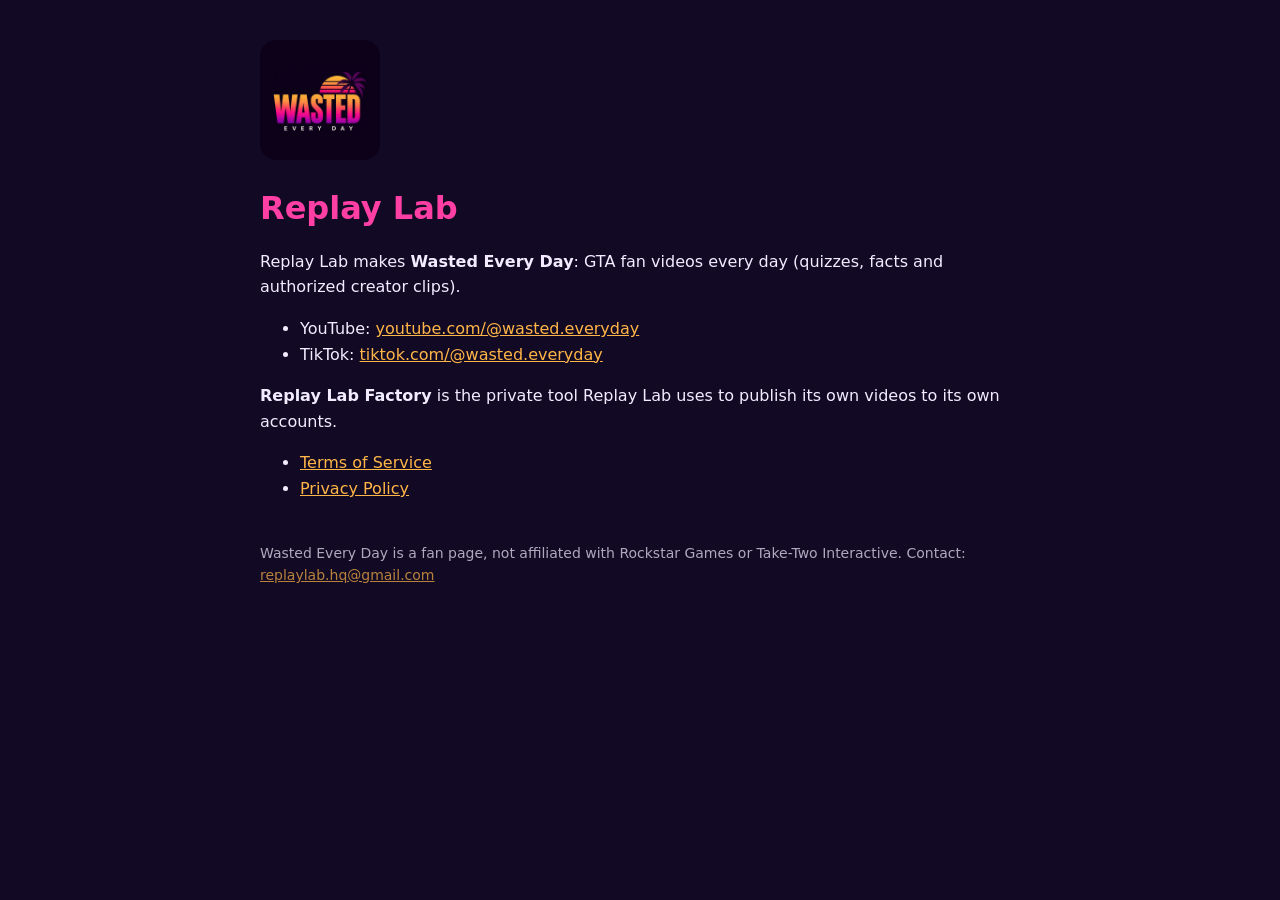
<file: index.html>
<!doctype html>
<html lang="en"><head><meta charset="utf-8"><meta name="viewport" content="width=device-width,initial-scale=1">
<title>Replay Lab</title><link rel="stylesheet" href="style.css"><link rel="icon" href="logo.png"></head>
<body><main><header><a href="./"><img src="logo.png" alt="Wasted Every Day logo"></a></header>
<h1>Replay Lab</h1>
<p>Replay Lab makes <strong>Wasted Every Day</strong>: GTA fan videos every day (quizzes, facts and authorized creator clips).</p>
<ul><li>YouTube: <a href="https://www.youtube.com/@wasted.everyday">youtube.com/@wasted.everyday</a></li>
<li>TikTok: <a href="https://www.tiktok.com/@wasted.everyday">tiktok.com/@wasted.everyday</a></li></ul>
<p><strong>Replay Lab Factory</strong> is the private tool Replay Lab uses to publish its own videos to its own accounts.</p>
<ul><li><a href="terms.html">Terms of Service</a></li><li><a href="privacy.html">Privacy Policy</a></li></ul>
<footer>Wasted Every Day is a fan page, not affiliated with Rockstar Games or Take-Two Interactive. Contact: <a href="mailto:replaylab.hq@gmail.com">replaylab.hq@gmail.com</a></footer>
</main></body></html>
</file>
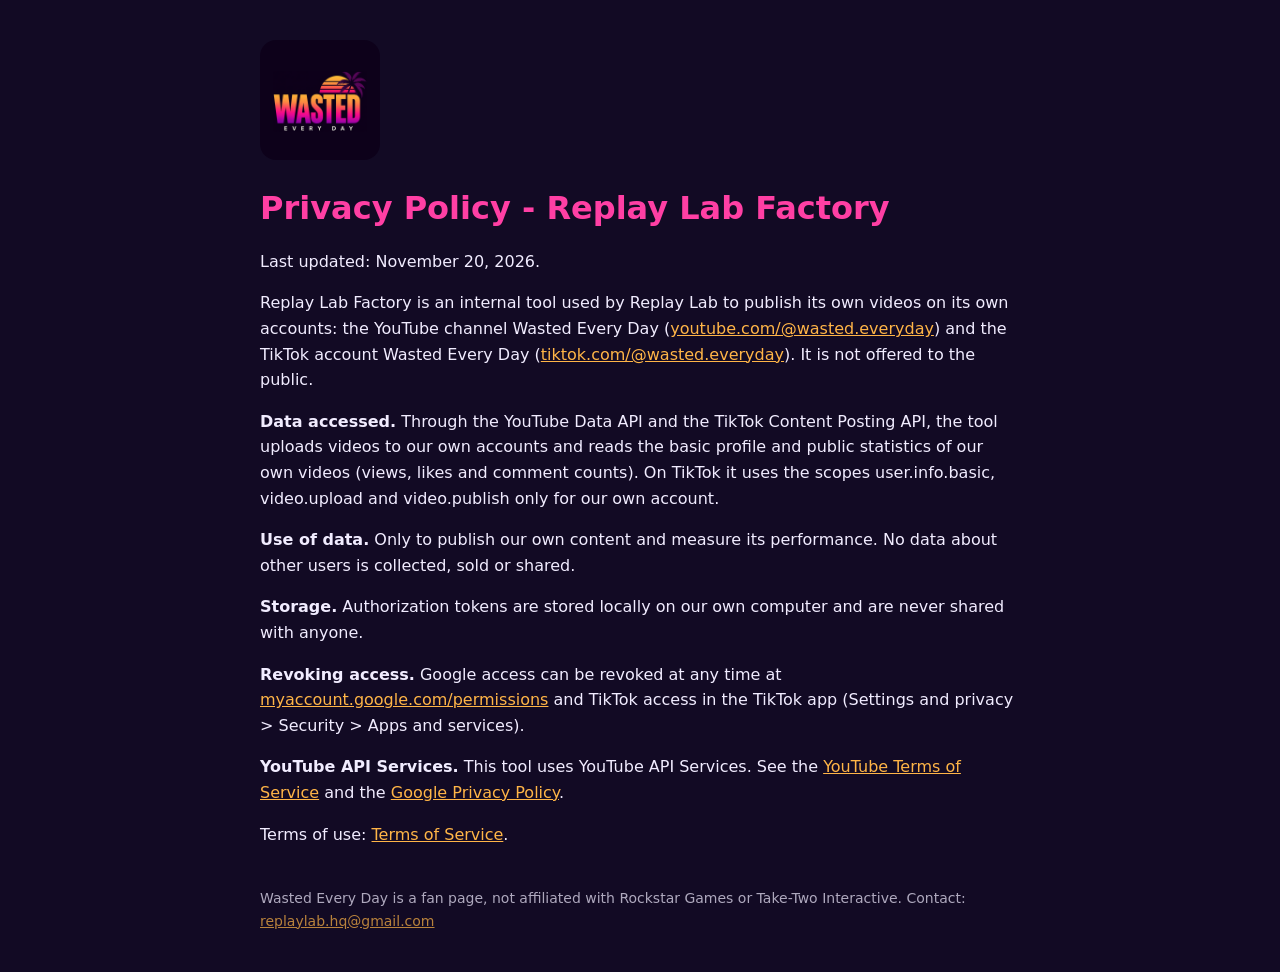
<file: privacy.html>
<!doctype html>
<html lang="en"><head><meta charset="utf-8"><meta name="viewport" content="width=device-width,initial-scale=1">
<title>Privacy Policy - Replay Lab Factory</title><link rel="stylesheet" href="style.css"><link rel="icon" href="logo.png"></head>
<body><main><header><a href="./"><img src="logo.png" alt="Wasted Every Day logo"></a></header>
<h1>Privacy Policy - Replay Lab Factory</h1>
<p>Last updated: November 20, 2026.</p>
<p>Replay Lab Factory is an internal tool used by Replay Lab to publish its own videos on its own accounts: the YouTube channel Wasted Every Day (<a href="https://www.youtube.com/@wasted.everyday">youtube.com/@wasted.everyday</a>) and the TikTok account Wasted Every Day (<a href="https://www.tiktok.com/@wasted.everyday">tiktok.com/@wasted.everyday</a>). It is not offered to the public.</p>
<p><strong>Data accessed.</strong> Through the YouTube Data API and the TikTok Content Posting API, the tool uploads videos to our own accounts and reads the basic profile and public statistics of our own videos (views, likes and comment counts). On TikTok it uses the scopes user.info.basic, video.upload and video.publish only for our own account.</p>
<p><strong>Use of data.</strong> Only to publish our own content and measure its performance. No data about other users is collected, sold or shared.</p>
<p><strong>Storage.</strong> Authorization tokens are stored locally on our own computer and are never shared with anyone.</p>
<p><strong>Revoking access.</strong> Google access can be revoked at any time at <a href="https://myaccount.google.com/permissions">myaccount.google.com/permissions</a> and TikTok access in the TikTok app (Settings and privacy &gt; Security &gt; Apps and services).</p>
<p><strong>YouTube API Services.</strong> This tool uses YouTube API Services. See the <a href="https://www.youtube.com/t/terms">YouTube Terms of Service</a> and the <a href="https://policies.google.com/privacy">Google Privacy Policy</a>.</p>
<p>Terms of use: <a href="terms.html">Terms of Service</a>.</p>
<footer>Wasted Every Day is a fan page, not affiliated with Rockstar Games or Take-Two Interactive. Contact: <a href="mailto:replaylab.hq@gmail.com">replaylab.hq@gmail.com</a></footer>
</main></body></html>
</file>
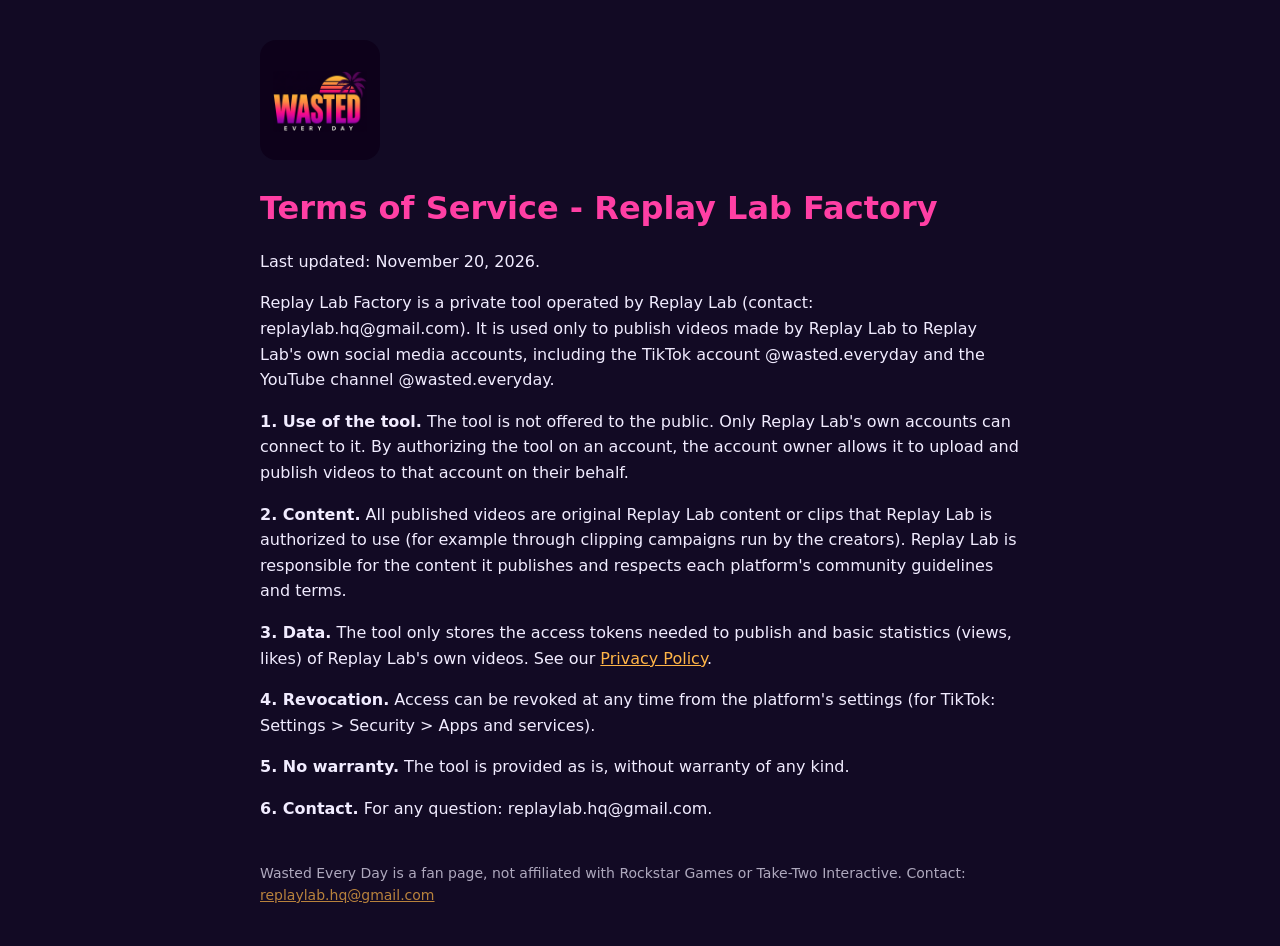
<file: terms.html>
<!doctype html>
<html lang="en"><head><meta charset="utf-8"><meta name="viewport" content="width=device-width,initial-scale=1">
<title>Terms of Service - Replay Lab Factory</title><link rel="stylesheet" href="style.css"><link rel="icon" href="logo.png"></head>
<body><main><header><a href="./"><img src="logo.png" alt="Wasted Every Day logo"></a></header>
<h1>Terms of Service - Replay Lab Factory</h1>
<p>Last updated: November 20, 2026.</p>
<p>Replay Lab Factory is a private tool operated by Replay Lab (contact: replaylab.hq@gmail.com). It is used only to publish videos made by Replay Lab to Replay Lab's own social media accounts, including the TikTok account @wasted.everyday and the YouTube channel @wasted.everyday.</p>
<p><strong>1. Use of the tool.</strong> The tool is not offered to the public. Only Replay Lab's own accounts can connect to it. By authorizing the tool on an account, the account owner allows it to upload and publish videos to that account on their behalf.</p>
<p><strong>2. Content.</strong> All published videos are original Replay Lab content or clips that Replay Lab is authorized to use (for example through clipping campaigns run by the creators). Replay Lab is responsible for the content it publishes and respects each platform's community guidelines and terms.</p>
<p><strong>3. Data.</strong> The tool only stores the access tokens needed to publish and basic statistics (views, likes) of Replay Lab's own videos. See our <a href="privacy.html">Privacy Policy</a>.</p>
<p><strong>4. Revocation.</strong> Access can be revoked at any time from the platform's settings (for TikTok: Settings &gt; Security &gt; Apps and services).</p>
<p><strong>5. No warranty.</strong> The tool is provided as is, without warranty of any kind.</p>
<p><strong>6. Contact.</strong> For any question: replaylab.hq@gmail.com.</p>
<footer>Wasted Every Day is a fan page, not affiliated with Rockstar Games or Take-Two Interactive. Contact: <a href="mailto:replaylab.hq@gmail.com">replaylab.hq@gmail.com</a></footer>
</main></body></html>
</file>
<file: style.css>
body{margin:0;background:#120a24;color:#f1ecff;font:16px/1.6 system-ui,-apple-system,"Segoe UI",sans-serif}
main{max-width:760px;margin:0 auto;padding:40px 16px}
h1{color:#ff3fa4;line-height:1.2}
a{color:#ffb547}
header img{width:120px;height:120px;border-radius:16px}
footer{margin-top:40px;font-size:14px;opacity:.7}
</file>
